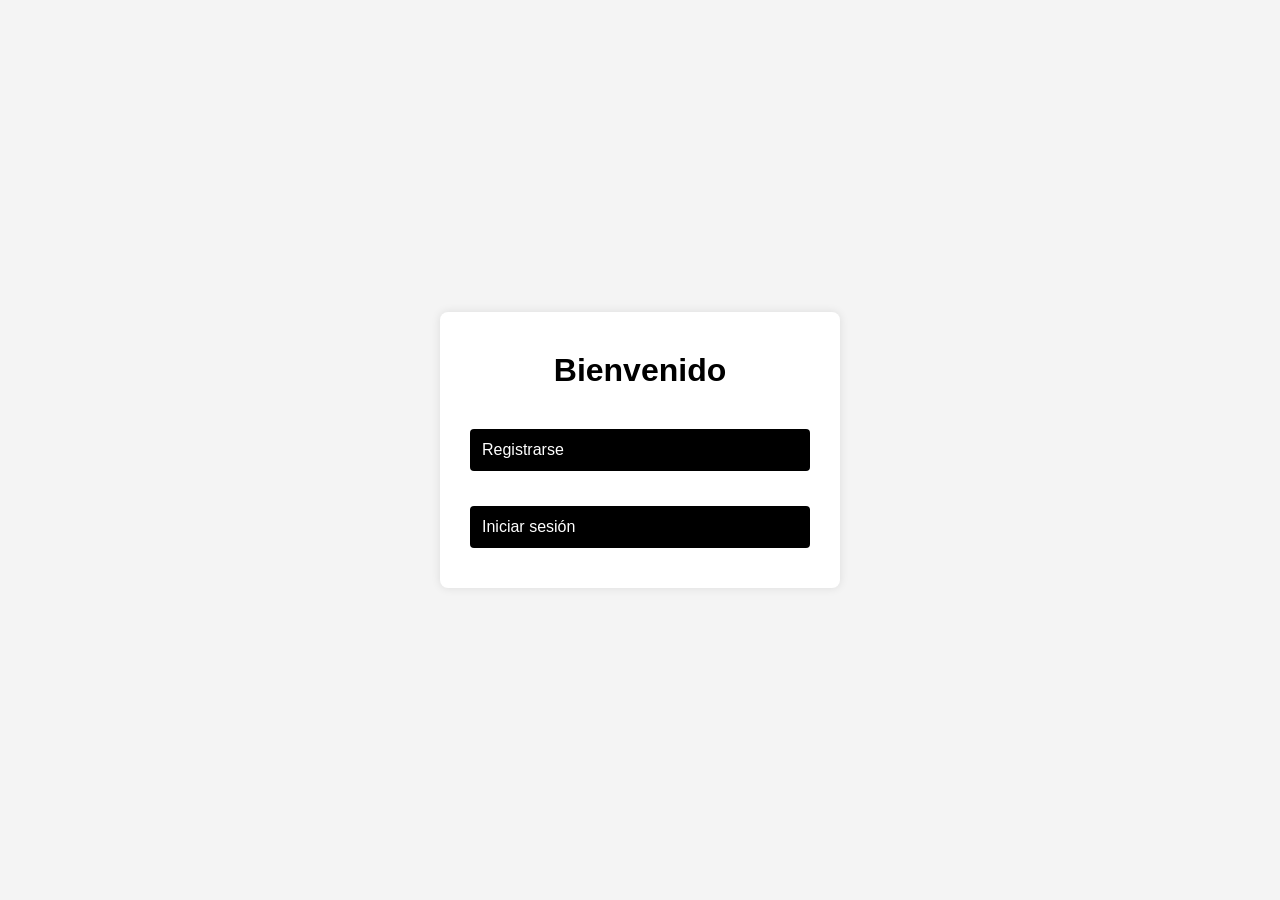
<file: index.html>
<!DOCTYPE html>
<html lang="es">
<head>
    <meta charset="UTF-8">
    <title>Inicio - Segundo Parcial</title>
    <link rel="stylesheet" href="styles.css">
</head>
<body>
    <div class="container">
        <h1>Bienvenido</h1>
        <div class="button-group">
            <a href="registro.html" class="btn">Registrarse</a>
            <a href="login.html" class="btn">Iniciar sesión</a>
        </div>
    </div>
</body>
</html>
</file>
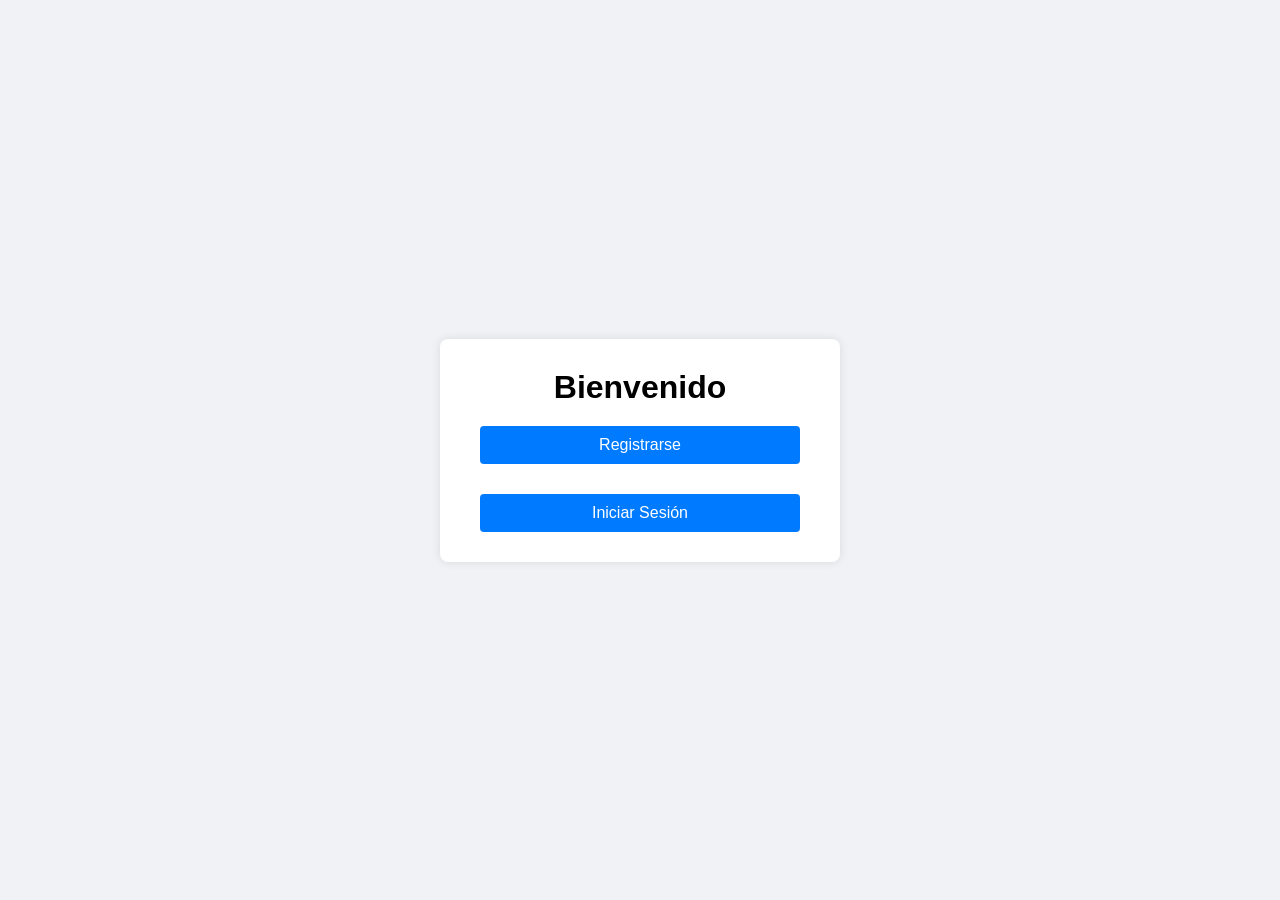
<file: parcial_2_Corte/index.html>
<!DOCTYPE html>
<html lang="es">
<head>
    <meta charset="UTF-8">
    <meta name="viewport" content="width=device-width, initial-scale=1.0">
    <title>Inicio - Segundo Parcial</title>
    <link rel="stylesheet" href="styles.css">
</head>
<body>
    <div class="container">
        <h1>Bienvenido</h1>
        <div class="button-group">
            <a href="registro.html" class="btn">Registrarse</a>
            <a href="login.html" class="btn">Iniciar Sesión</a>
        </div>
    </div>
</body>
</html>
</file>
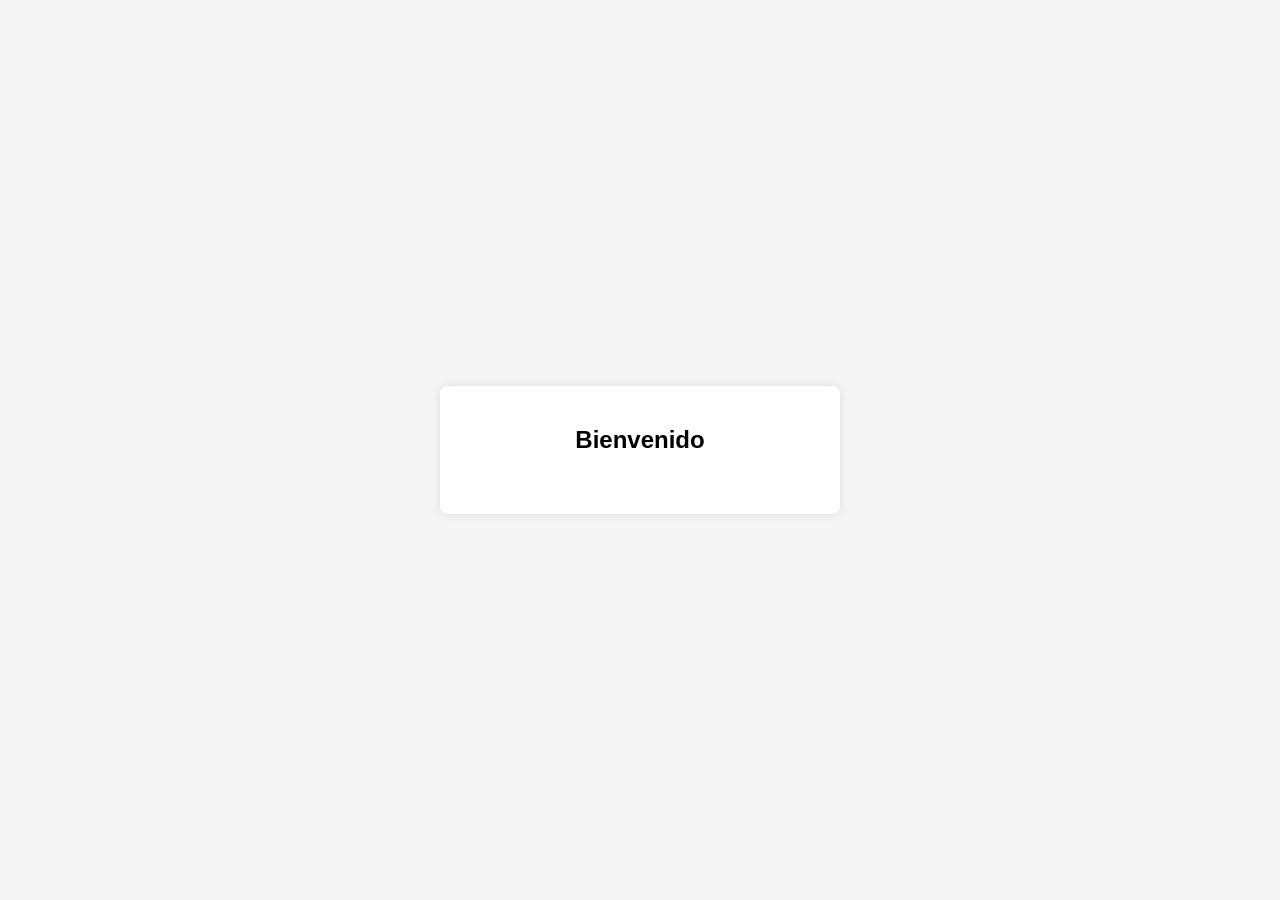
<file: home.html>
<!DOCTYPE html>
<html lang="es">
<head>
    <meta charset="UTF-8">
    <title>Home Usuario</title>
    <link rel="stylesheet" href="styles.css">
</head>
<body>
    <div class="container">
        <h2 id="welcome-message">Bienvenido</h2>
    </div>
    <script src="app.js"></script>
</body>
</html>
</file>
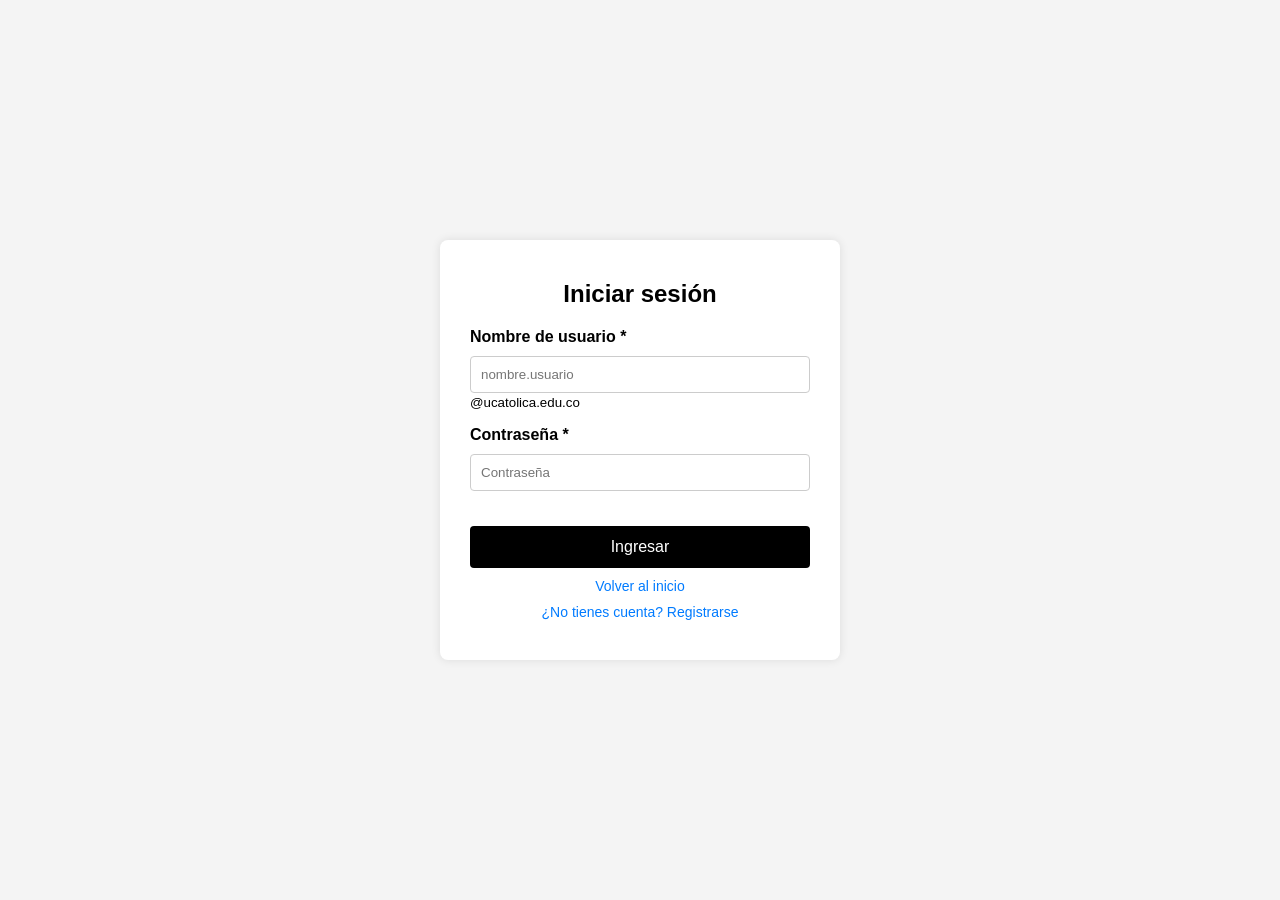
<file: login.html>
<!DOCTYPE html>
<html lang="es">
<head>
    <meta charset="UTF-8">
    <title>Login Usuario</title>
    <link rel="stylesheet" href="styles.css">
</head>
<body>
    <div class="container">
        <h2>Iniciar sesión</h2>
        <form id="login-form">
            <div class="form-group">
                <label>Nombre de usuario *</label>
                <input type="text" id="login-username" placeholder="nombre.usuario" required>
                <small>@ucatolica.edu.co</small>
            </div>
            <div class="form-group">
                <label>Contraseña *</label>
                <input type="password" id="login-password" placeholder="Contraseña" required>
            </div>
            <p id="login-message" class="error-message"></p>
            <button type="submit" class="btn">Ingresar</button>
            <a href="index.html" class="link">Volver al inicio</a>
            <a href="registro.html" class="link">¿No tienes cuenta? Registrarse</a>
        </form>
    </div>
    <script src="app.js"></script>
</body>
</html>
</file>
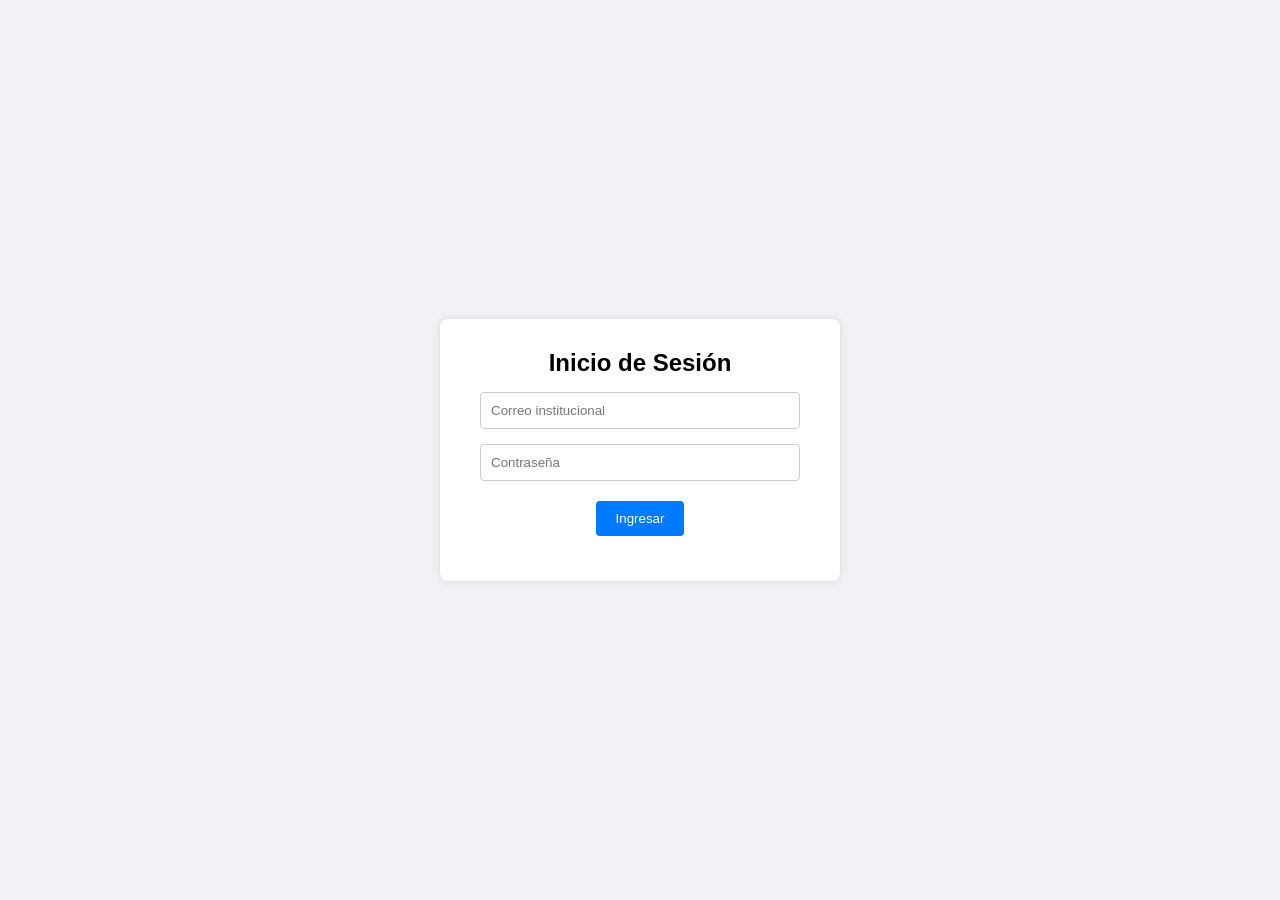
<file: parcial_2_Corte/login.html>
<!DOCTYPE html>
<html lang="es">
<head>
    <meta charset="UTF-8">
    <meta name="viewport" content="width=device-width, initial-scale=1.0">
    <title>Login</title>
    <link rel="stylesheet" href="styles.css">
</head>
<body>
    <div class="container">
        <h2>Inicio de Sesión</h2>
        <form id="login-form">
            <input type="email" id="login-email" placeholder="Correo institucional" required>
            <input type="password" id="login-password" placeholder="Contraseña" required>
            <button type="submit" class="btn">Ingresar</button>
            <p id="login-message" class="message"></p>
        </form>
    </div>
    <script src="app.js"></script>
</body>
</html>
</file>
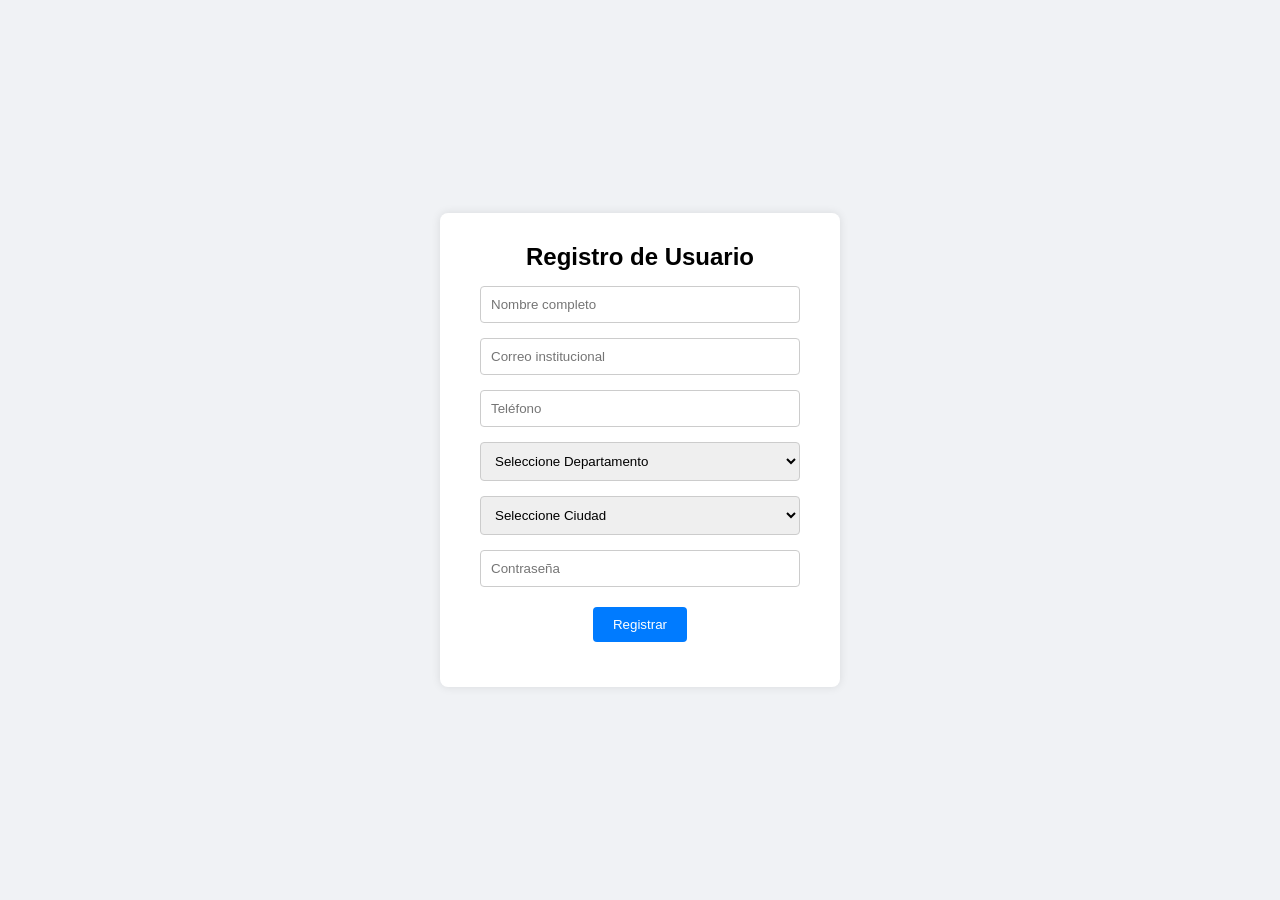
<file: parcial_2_Corte/registro.html>
<!DOCTYPE html>
<html lang="es">
<head>
    <meta charset="UTF-8">
    <meta name="viewport" content="width=device-width, initial-scale=1.0">
    <title>Registro</title>
    <link rel="stylesheet" href="styles.css">
</head>
<body>
    <div class="container">
        <h2>Registro de Usuario</h2>
        <form id="register-form">
            <input type="text" id="name" placeholder="Nombre completo" required>
            <input type="email" id="email" placeholder="Correo institucional" required>
            <input type="tel" id="phone" placeholder="Teléfono" required>
            <select id="department" required>
                <option value="">Seleccione Departamento</option>
            </select>
            <select id="city" required>
                <option value="">Seleccione Ciudad</option>
            </select>
            <input type="password" id="password" placeholder="Contraseña" required>
            <button type="submit" class="btn">Registrar</button>
            <p id="register-message" class="message"></p>
        </form>
    </div>
    <script src="app.js"></script>
</body>
</html>
</file>
<file: styles.css>
* {
    margin: 0;
    padding: 0;
    box-sizing: border-box;
}

body {
    background-color: #f4f4f4;
    font-family: Arial, sans-serif;
    display: flex;
    align-items: center;
    justify-content: center;
    height: 100vh;
}

.container {
    background: #fff;
    padding: 40px 30px;
    border-radius: 8px;
    box-shadow: 0 0 10px rgba(0,0,0,0.1);
    width: 90%;
    max-width: 400px;
}

h1, h2 {
    text-align: center;
    margin-bottom: 20px;
}

.form-group {
    margin-bottom: 15px;
}

.form-group label {
    display: block;
    font-weight: bold;
    margin-bottom: 5px;
}

input, select {
    width: 100%;
    padding: 10px;
    margin-top: 5px;
    border: 1px solid #ccc;
    border-radius: 4px;
}

input.error, select.error {
    border-color: red;
}

.error-message {
    color: red;
    font-size: 14px;
    margin-top: 10px;
}

.btn {
    background: #000;
    color: white;
    padding: 12px;
    width: 100%;
    border: none;
    border-radius: 4px;
    margin-top: 20px;
    font-size: 16px;
    cursor: pointer;
    text-decoration: none;
}

.btn:hover {
    background: #333;
}

.button-group {
    display: flex;
    flex-direction: column;
    gap: 15px;
}

.link {
    display: block;
    text-align: center;
    margin-top: 10px;
    font-size: 14px;
    color: #007bff;
    text-decoration: none;
}

.link:hover {
    text-decoration: underline;
}

.flag {
    margin-top: 10px;
    width: 60px;
}
</file>
<file: parcial_2_Corte/styles.css>
/* Reset básico */
* {
    margin: 0;
    padding: 0;
    box-sizing: border-box;
    font-family: 'Arial', sans-serif;
}

/* Estructura general */
body {
    background: #f0f2f5;
    display: flex;
    align-items: center;
    justify-content: center;
    min-height: 100vh;
}

.container {
    background: white;
    padding: 30px 40px;
    border-radius: 8px;
    box-shadow: 0px 0px 10px rgba(0,0,0,0.1);
    width: 90%;
    max-width: 400px;
    text-align: center;
}

/* Botones */
.btn {
    display: inline-block;
    background: #007BFF;
    color: white;
    padding: 10px 20px;
    margin-top: 20px;
    border: none;
    border-radius: 4px;
    text-decoration: none;
    cursor: pointer;
    transition: background 0.3s;
}

.btn:hover {
    background: #0056b3;
}

/* Inputs */
input, select {
    width: 100%;
    padding: 10px;
    margin-top: 15px;
    border: 1px solid #ccc;
    border-radius: 4px;
}

/* Mensajes */
.message {
    margin-top: 15px;
    font-size: 14px;
    color: red;
}

/* Grupos de botones */
.button-group {
    display: flex;
    flex-direction: column;
    gap: 10px;
}

/* Bienvenida */
#welcome-message {
    font-size: 18px;
    margin-top: 20px;
}

/* Para ocultar elementos */
.hidden {
    display: none;
}
</file>
